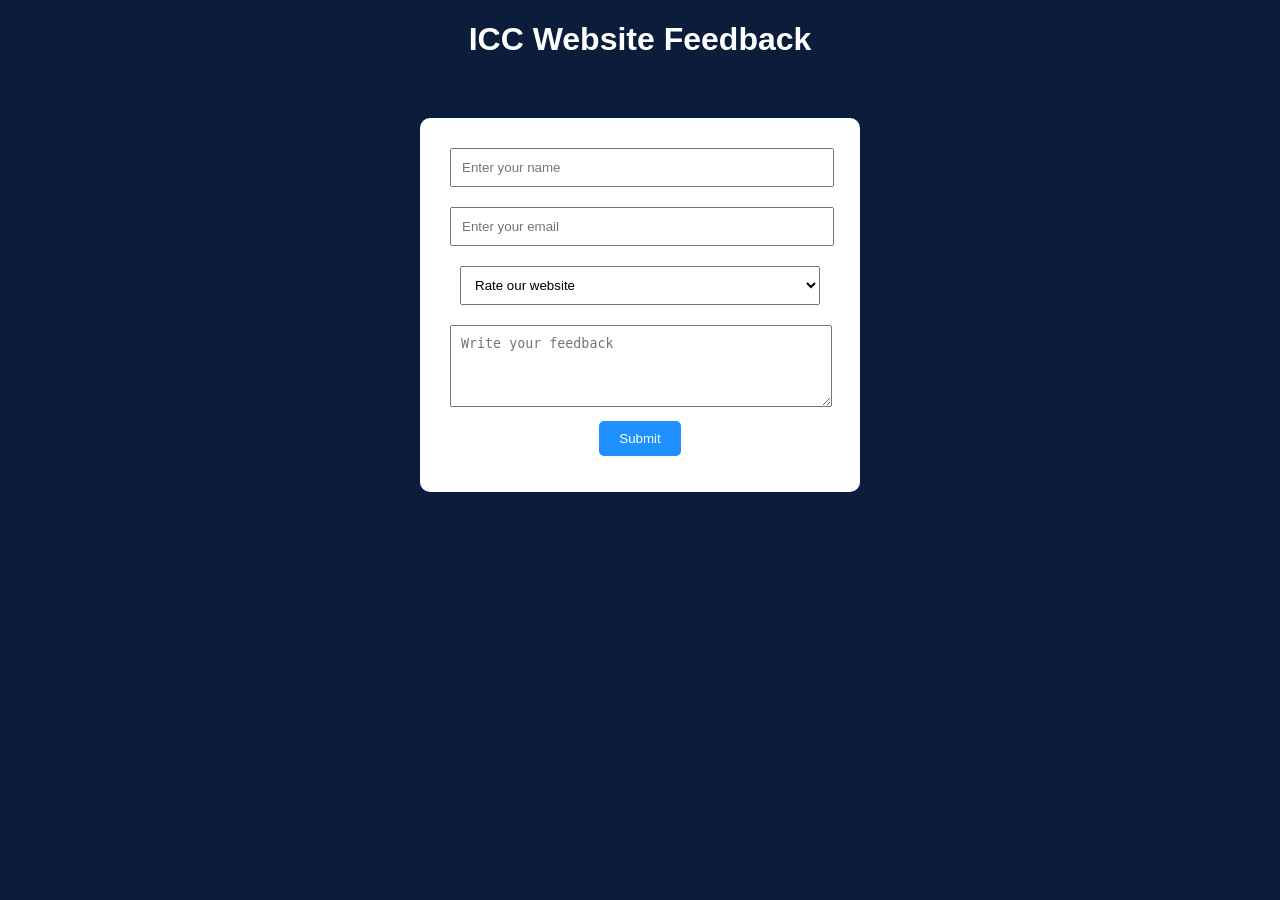
<file: feedback.html>
<!DOCTYPE html>
<html>
<head>
<title>Feedback Form</title>

<style>
body{
font-family: Arial;
background:#0b1d3a;
color:white;
text-align:center;
}

.form-box{
width:400px;
margin:auto;
margin-top:60px;
background:white;
color:black;
padding:20px;
border-radius:10px;
}

input, textarea, select{
width:90%;
padding:10px;
margin:10px;
}

button{
padding:10px 20px;
background:#1e90ff;
color:white;
border:none;
cursor:pointer;
border-radius:5px;
}
</style>

</head>

<body>

<h1>ICC Website Feedback</h1>

<div class="form-box">

<input type="text" id="name" placeholder="Enter your name"><br>

<input type="email" id="email" placeholder="Enter your email"><br>

<select id="rating">
<option value="">Rate our website</option>
<option>Excellent</option>
<option>Good</option>
<option>Average</option>
<option>Poor</option>
</select><br>

<textarea id="feedback" rows="4" placeholder="Write your feedback"></textarea><br>

<button onclick="submitFeedback()">Submit</button>

<p id="message"></p>

</div>

<script src="feedback.js"></script>


</body>

</html>
</file>
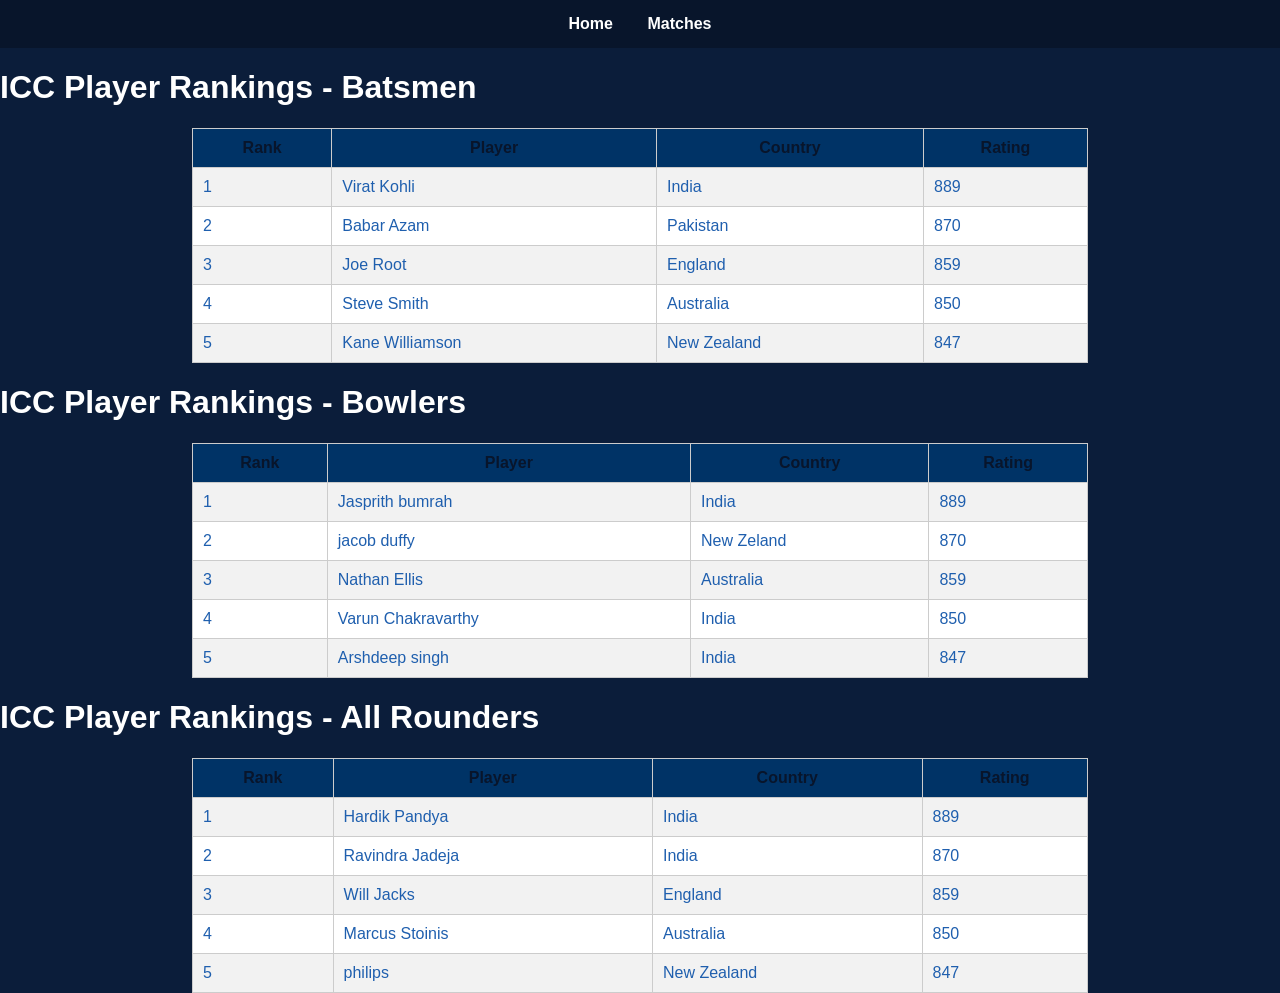
<file: rankings.html>
<!DOCTYPE html>
<html>
<head>
<title>ICC Player Rankings</title>
<link rel="stylesheet" href="rankings.css">
</head>

<body>
   <nav class="navbar">
  <a href="index.html">Home</a>
  <a href="matches.html">Matches</a>
</nav>


<h1>ICC Player Rankings - Batsmen</h1>

<table>
<tr>
<th>Rank</th>
<th>Player</th>
<th>Country</th>
<th>Rating</th>
</tr>

<tr>
<td>1</td>
<td>Virat Kohli</td>
<td>India</td>
<td>889</td>
</tr>

<tr>
<td>2</td>
<td>Babar Azam</td>
<td>Pakistan</td>
<td>870</td>
</tr>

<tr>
<td>3</td>
<td>Joe Root</td>
<td>England</td>
<td>859</td>
</tr>

<tr>
<td>4</td>
<td>Steve Smith</td>
<td>Australia</td>
<td>850</td>
</tr>

<tr>
<td>5</td>
<td>Kane Williamson</td>
<td>New Zealand</td>
<td>847</td>
</tr>

</table>


<h1>ICC Player Rankings - Bowlers</h1>

<table>
<tr>
<th>Rank</th>
<th>Player</th>
<th>Country</th>
<th>Rating</th>
</tr>

<tr>
<td>1</td>
<td>Jasprith bumrah</td>
<td>India</td>
<td>889</td>
</tr>

<tr>
<td>2</td>
<td>jacob duffy</td>
<td>New Zeland</td>
<td>870</td>
</tr>

<tr>
<td>3</td>
<td>Nathan Ellis</td>
<td>Australia</td>
<td>859</td>
</tr>

<tr>
<td>4</td>
<td>Varun Chakravarthy</td>
<td>India</td>
<td>850</td>
</tr>

<tr>
<td>5</td>
<td>Arshdeep singh</td>
<td>India</td>
<td>847</td>
</tr>

</table>
<h1>ICC Player Rankings - All Rounders</h1>

<table>
<tr>
<th>Rank</th>
<th>Player</th>
<th>Country</th>
<th>Rating</th>
</tr>

<tr>
<td>1</td>
<td>Hardik Pandya</td>
<td>India</td>
<td>889</td>
</tr>

<tr>
<td>2</td>
<td>Ravindra Jadeja</td>
<td>India</td>
<td>870</td>
</tr>

<tr>
<td>3</td>
<td>Will Jacks</td>
<td>England</td>
<td>859</td>
</tr>

<tr>
<td>4</td>
<td>Marcus Stoinis</td>
<td>Australia</td>
<td>850</td>
</tr>

<tr>
<td>5</td>
<td>philips</td>
<td>New Zealand</td>
<td>847</td>
</tr>

</table>

</body>

</html>
</file>
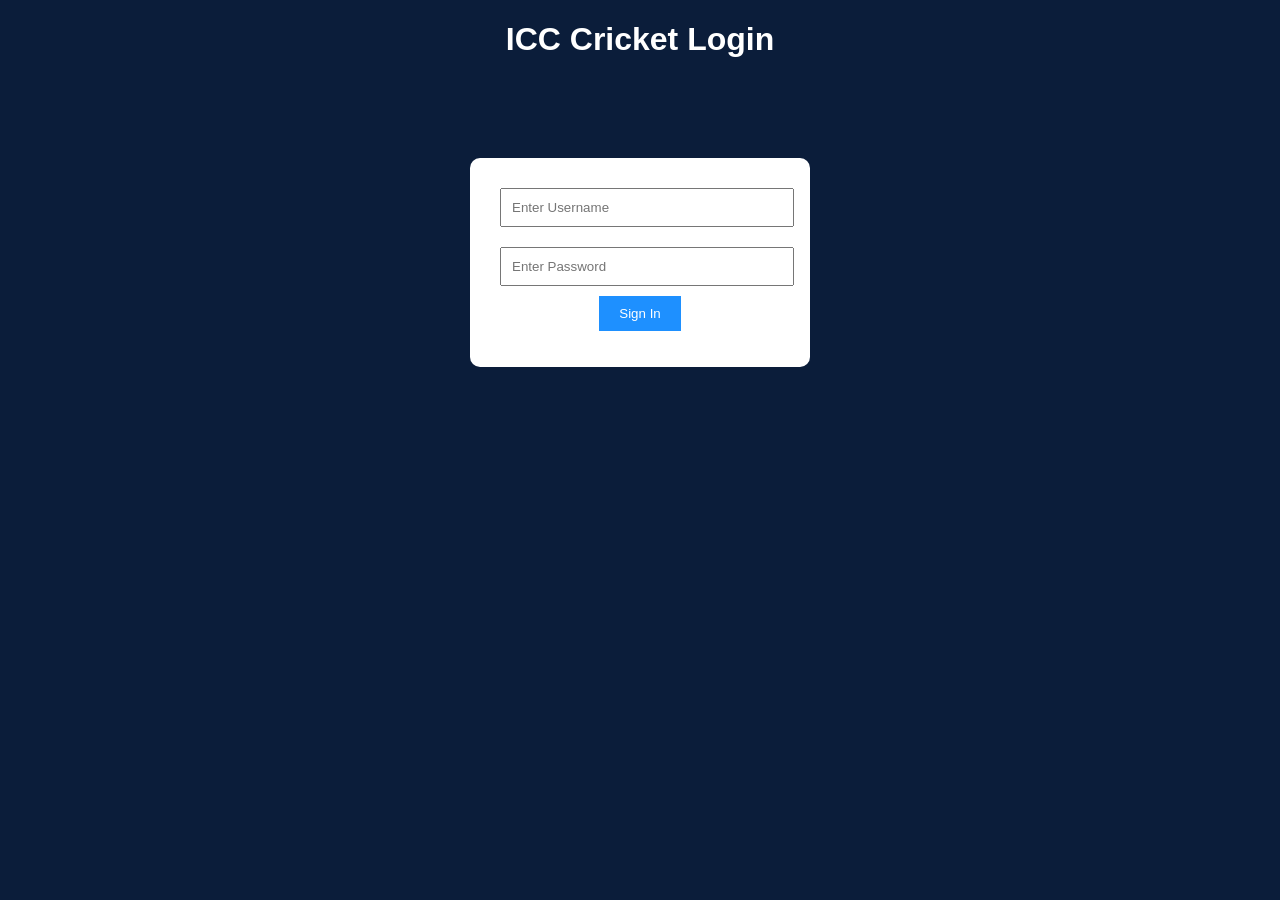
<file: sign.html>
<!DOCTYPE html>
<html>
<head>
<title>ICC Login</title>

<style>
body{
font-family: Arial;
background:#0b1d3a;
color:white;
text-align:center;
}

.login-box{
width:300px;
margin:auto;
margin-top:100px;
padding:20px;
background:white;
color:black;
border-radius:10px;
}

input{
width:90%;
padding:10px;
margin:10px;
}

button{
padding:10px 20px;
background:#1e90ff;
color:white;
border:none;
cursor:pointer;
}
</style>

</head>

<body>

<h1>ICC Cricket Login</h1>

<div class="login-box">

<input type="text" id="username" placeholder="Enter Username"><br>

<input type="password" id="password" placeholder="Enter Password"><br>

<button onclick="login()">Sign In</button>

<p id="message"></p>

</div>

<script src="sign.js"></script>

</body>
</html>
</file>
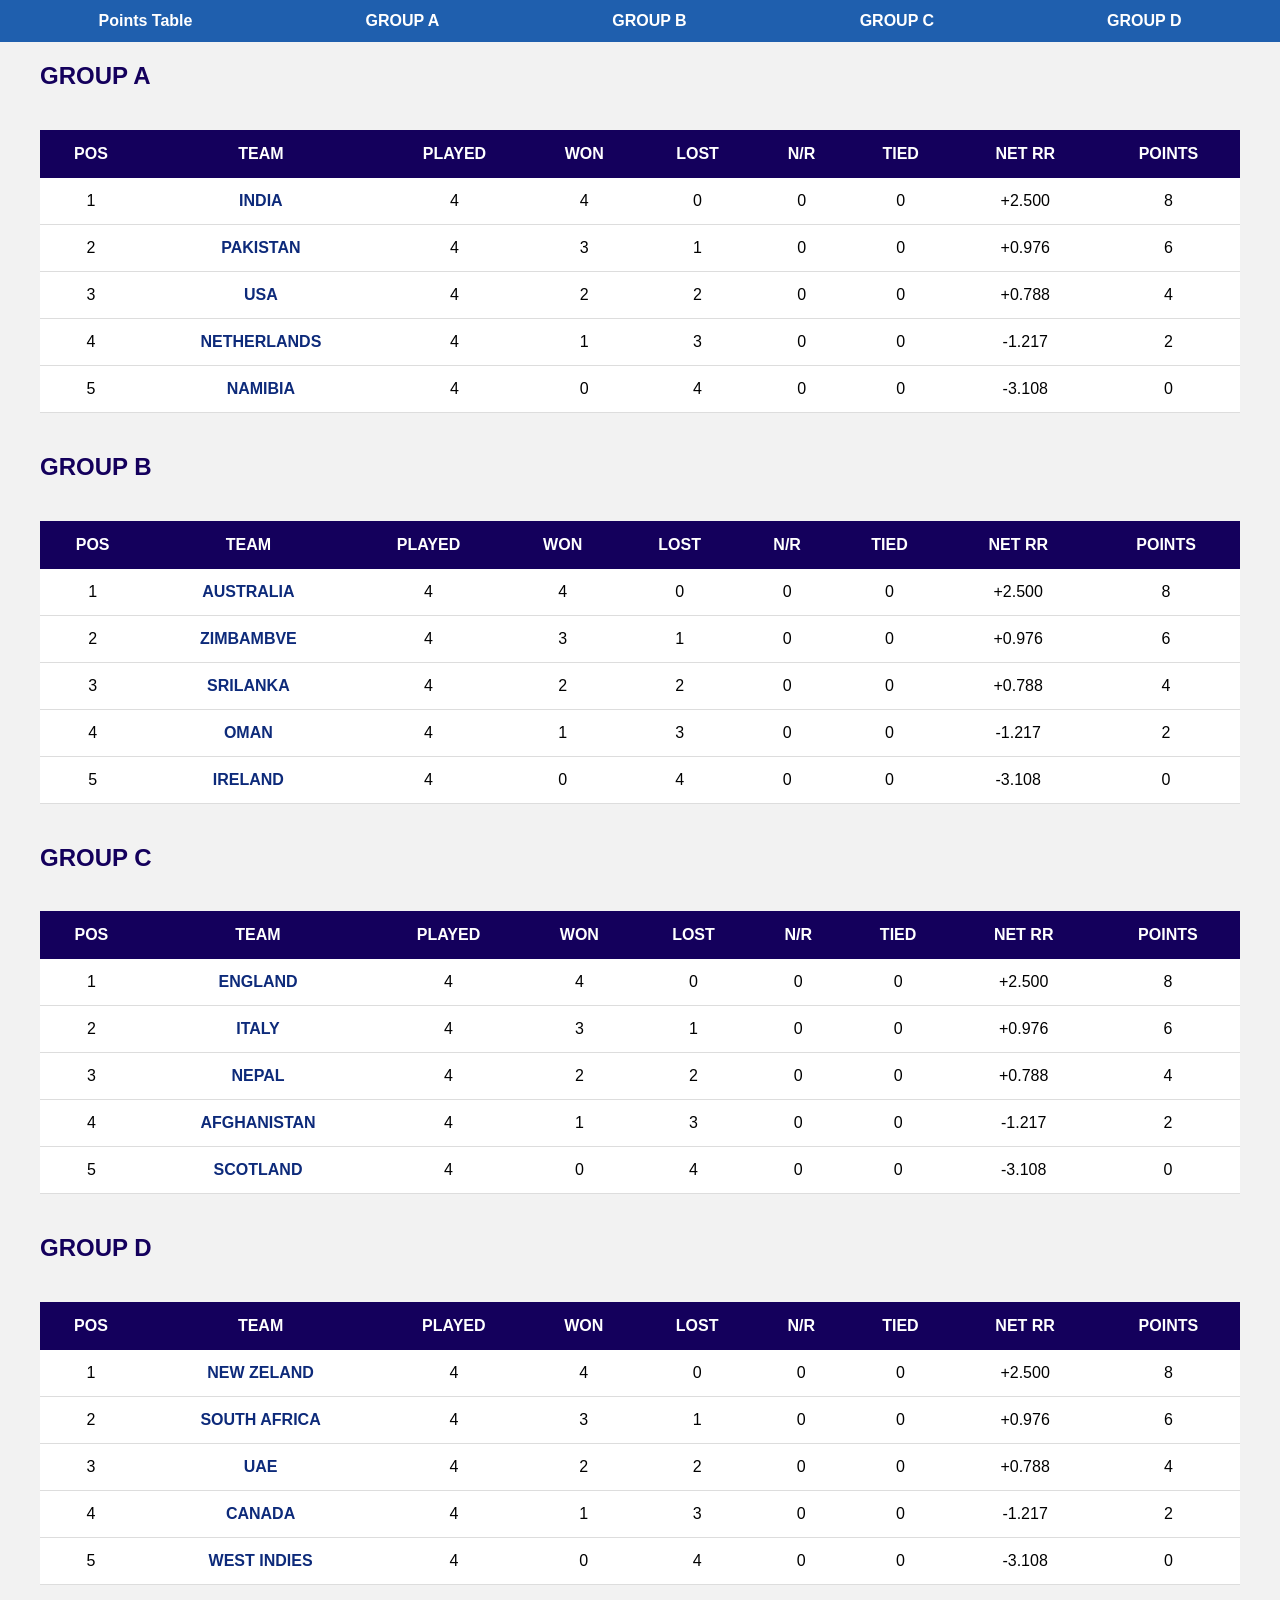
<file: tabel.html>
<!DOCTYPE html>
<html lang="en">
<head>
<meta charset="UTF-8">
<meta name="viewport" content="width=device-width, initial-scale=1.0">
<title>Cricket Points Table</title>

<link rel="stylesheet" href="tabelStyle.css">

</head>
<body>

<nav class="navbar">
    <a href="table.html">Points Table</a>
    <a href="#groupA">GROUP A</a>
    <a href="#groupB">GROUP B</a>
    <a href="#groupC">GROUP C</a>
    <a href="#groupD">GROUP D</a>
</nav>

<h2>GROUP A</h2>

<div class="table-container" id="groupA">
<table>

<thead>
<tr>
<th>POS</th>
<th>TEAM</th>
<th>PLAYED</th>
<th>WON</th>
<th>LOST</th>
<th>N/R</th>
<th>TIED</th>
<th>NET RR</th>
<th>POINTS</th>
</tr>
</thead>

<tbody>

<tr>
<td>1</td>
<td class="team">INDIA</td>
<td>4</td>
<td>4</td>
<td>0</td>
<td>0</td>
<td>0</td>
<td>+2.500</td>
<td>8</td>
</tr>

<tr>
<td>2</td>
<td class="team">PAKISTAN</td>
<td>4</td>
<td>3</td>
<td>1</td>
<td>0</td>
<td>0</td>
<td>+0.976</td>
<td>6</td>
</tr>

<tr>
<td>3</td>
<td class="team">USA</td>
<td>4</td>
<td>2</td>
<td>2</td>
<td>0</td>
<td>0</td>
<td>+0.788</td>
<td>4</td>
</tr>

<tr>
<td>4</td>
<td class="team">NETHERLANDS</td>
<td>4</td>
<td>1</td>
<td>3</td>
<td>0</td>
<td>0</td>
<td>-1.217</td>
<td>2</td>
</tr>

<tr>
<td>5</td>
<td class="team">NAMIBIA</td>
<td>4</td>
<td>0</td>
<td>4</td>
<td>0</td>
<td>0</td>
<td>-3.108</td>
<td>0</td>
</tr>

</tbody>
</table>
</div>
<h2>GROUP B</h2>

<div class="table-container" id="groupB">
<table>

<thead>
<tr>
<th>POS</th>
<th>TEAM</th>
<th>PLAYED</th>
<th>WON</th>
<th>LOST</th>
<th>N/R</th>
<th>TIED</th>
<th>NET RR</th>
<th>POINTS</th>
</tr>
</thead>

<tbody>

<tr>
<td>1</td>
<td class="team">AUSTRALIA</td>
<td>4</td>
<td>4</td>
<td>0</td>
<td>0</td>
<td>0</td>
<td>+2.500</td>
<td>8</td>
</tr>

<tr>
<td>2</td>
<td class="team">ZIMBAMBVE</td>
<td>4</td>
<td>3</td>
<td>1</td>
<td>0</td>
<td>0</td>
<td>+0.976</td>
<td>6</td>
</tr>

<tr>
<td>3</td>
<td class="team">SRILANKA</td>
<td>4</td>
<td>2</td>
<td>2</td>
<td>0</td>
<td>0</td>
<td>+0.788</td>
<td>4</td>
</tr>

<tr>
<td>4</td>
<td class="team">OMAN</td>
<td>4</td>
<td>1</td>
<td>3</td>
<td>0</td>
<td>0</td>
<td>-1.217</td>
<td>2</td>
</tr>

<tr>
<td>5</td>
<td class="team">IRELAND</td>
<td>4</td>
<td>0</td>
<td>4</td>
<td>0</td>
<td>0</td>
<td>-3.108</td>
<td>0</td>
</tr>

</tbody>
</table>
</div>

<h2>GROUP C</h2>

<div class="table-container" id="groupC">
<table>

<thead>
<tr>
<th>POS</th>
<th>TEAM</th>
<th>PLAYED</th>
<th>WON</th>
<th>LOST</th>
<th>N/R</th>
<th>TIED</th>
<th>NET RR</th>
<th>POINTS</th>
</tr>
</thead>

<tbody>

<tr>
<td>1</td>
<td class="team">ENGLAND</td>
<td>4</td>
<td>4</td>
<td>0</td>
<td>0</td>
<td>0</td>
<td>+2.500</td>
<td>8</td>
</tr>

<tr>
<td>2</td>
<td class="team">ITALY</td>
<td>4</td>
<td>3</td>
<td>1</td>
<td>0</td>
<td>0</td>
<td>+0.976</td>
<td>6</td>
</tr>

<tr>
<td>3</td>
<td class="team">NEPAL</td>
<td>4</td>
<td>2</td>
<td>2</td>
<td>0</td>
<td>0</td>
<td>+0.788</td>
<td>4</td>
</tr>

<tr>
<td>4</td>
<td class="team">AFGHANISTAN</td>
<td>4</td>
<td>1</td>
<td>3</td>
<td>0</td>
<td>0</td>
<td>-1.217</td>
<td>2</td>
</tr>

<tr>
<td>5</td>
<td class="team">SCOTLAND</td>
<td>4</td>
<td>0</td>
<td>4</td>
<td>0</td>
<td>0</td>
<td>-3.108</td>
<td>0</td>
</tr>

</tbody>
</table>
</div>

<h2>GROUP D</h2>

<div class="table-container" id="groupD">
<table>

<thead>
<tr>
<th>POS</th>
<th>TEAM</th>
<th>PLAYED</th>
<th>WON</th>
<th>LOST</th>
<th>N/R</th>
<th>TIED</th>
<th>NET RR</th>
<th>POINTS</th>
</tr>
</thead>

<tbody>

<tr>
<td>1</td>
<td class="team">NEW ZELAND</td>
<td>4</td>
<td>4</td>
<td>0</td>
<td>0</td>
<td>0</td>
<td>+2.500</td>
<td>8</td>
</tr>

<tr>
<td>2</td>
<td class="team">SOUTH AFRICA</td>
<td>4</td>
<td>3</td>
<td>1</td>
<td>0</td>
<td>0</td>
<td>+0.976</td>
<td>6</td>
</tr>

<tr>
<td>3</td>
<td class="team">UAE</td>
<td>4</td>
<td>2</td>
<td>2</td>
<td>0</td>
<td>0</td>
<td>+0.788</td>
<td>4</td>
</tr>

<tr>
<td>4</td>
<td class="team">CANADA</td>
<td>4</td>
<td>1</td>
<td>3</td>
<td>0</td>
<td>0</td>
<td>-1.217</td>
<td>2</td>
</tr>

<tr>
<td>5</td>
<td class="team">WEST INDIES</td>
<td>4</td>
<td>0</td>
<td>4</td>
<td>0</td>
<td>0</td>
<td>-3.108</td>
<td>0</td>
</tr>

</tbody>
</table>
</div>

</body>
</html>
</file>
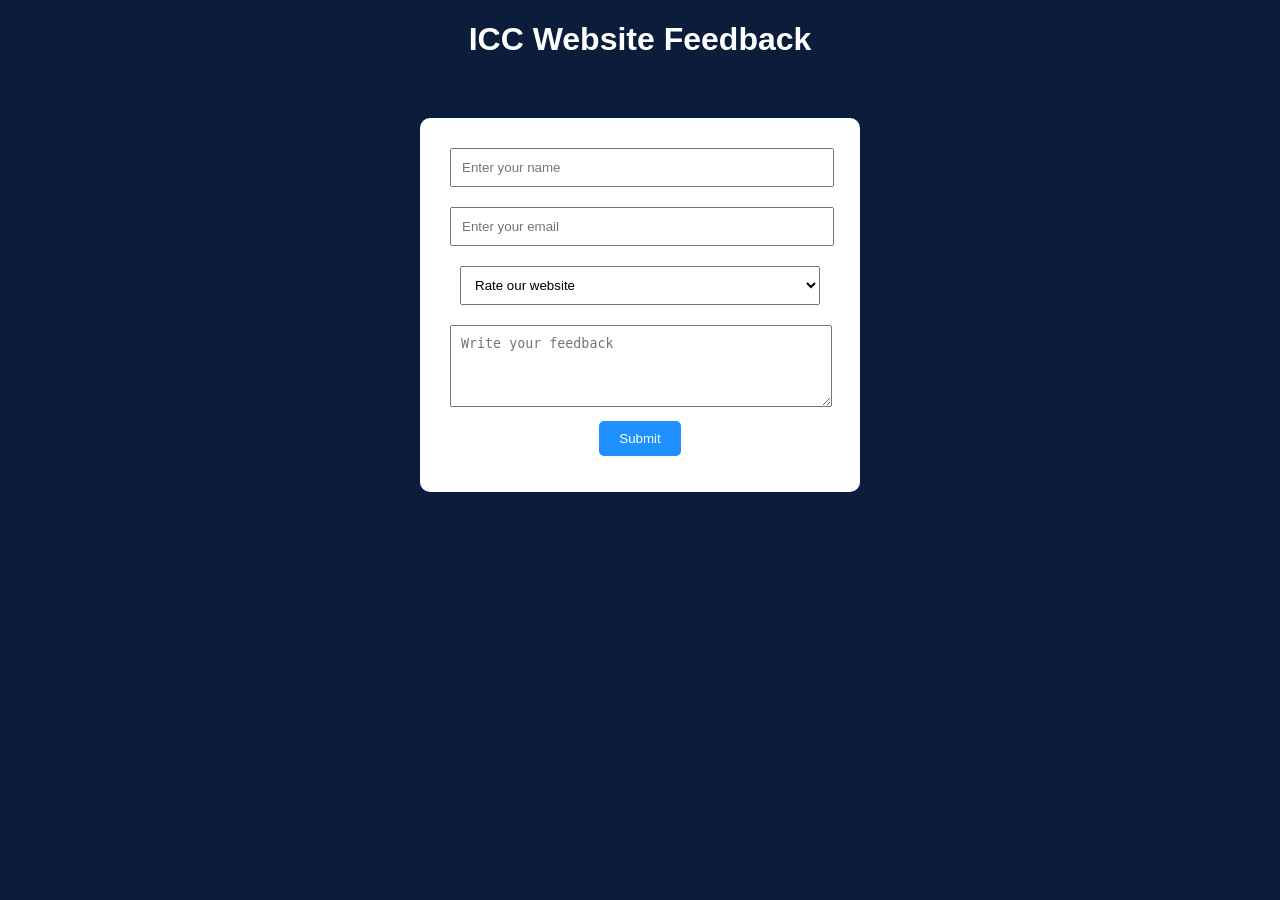
<file: jaiBabuu/public/abhilash/feedback.html>
<!DOCTYPE html>
<html>
<head>
<title>Feedback Form</title>

<style>
body{
font-family: Arial;
background:#0b1d3a;
color:white;
text-align:center;
}

.form-box{
width:400px;
margin:auto;
margin-top:60px;
background:white;
color:black;
padding:20px;
border-radius:10px;
}

input, textarea, select{
width:90%;
padding:10px;
margin:10px;
}

button{
padding:10px 20px;
background:#1e90ff;
color:white;
border:none;
cursor:pointer;
border-radius:5px;
}
</style>

</head>

<body>

<h1>ICC Website Feedback</h1>

<div class="form-box">

<input type="text" id="name" placeholder="Enter your name"><br>

<input type="email" id="email" placeholder="Enter your email"><br>

<select id="rating">
<option value="">Rate our website</option>
<option>Excellent</option>
<option>Good</option>
<option>Average</option>
<option>Poor</option>
</select><br>

<textarea id="feedback" rows="4" placeholder="Write your feedback"></textarea><br>

<button onclick="submitFeedback()">Submit</button>

<p id="message"></p>

</div>

<script src="feedback.js"></script>

</body>
</html>
</file>
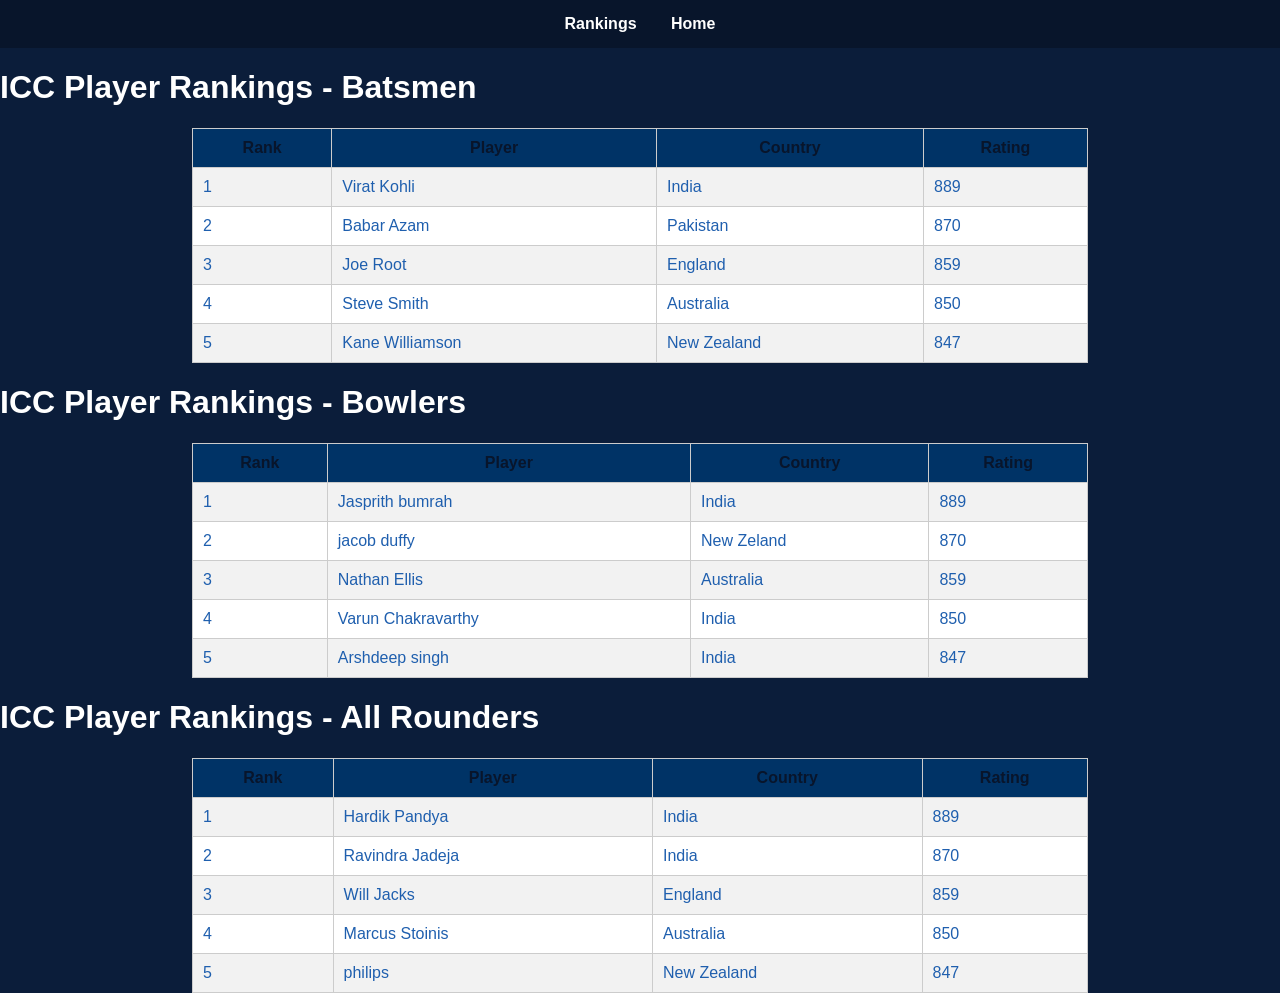
<file: jaiBabuu/public/abhilash/rankings.html>
<!DOCTYPE html>
<html>
<head>
<title>ICC Player Rankings</title>
<link rel="stylesheet" href="rankings.css">
</head>

<body>
    <nav class="navbar">
        <a href="rankings.html">Rankings</a>
        <a href="project2.html">Home</a>
    </nav>


<h1>ICC Player Rankings - Batsmen</h1>

<table>
<tr>
<th>Rank</th>
<th>Player</th>
<th>Country</th>
<th>Rating</th>
</tr>

<tr>
<td>1</td>
<td>Virat Kohli</td>
<td>India</td>
<td>889</td>
</tr>

<tr>
<td>2</td>
<td>Babar Azam</td>
<td>Pakistan</td>
<td>870</td>
</tr>

<tr>
<td>3</td>
<td>Joe Root</td>
<td>England</td>
<td>859</td>
</tr>

<tr>
<td>4</td>
<td>Steve Smith</td>
<td>Australia</td>
<td>850</td>
</tr>

<tr>
<td>5</td>
<td>Kane Williamson</td>
<td>New Zealand</td>
<td>847</td>
</tr>

</table>


<h1>ICC Player Rankings - Bowlers</h1>

<table>
<tr>
<th>Rank</th>
<th>Player</th>
<th>Country</th>
<th>Rating</th>
</tr>

<tr>
<td>1</td>
<td>Jasprith bumrah</td>
<td>India</td>
<td>889</td>
</tr>

<tr>
<td>2</td>
<td>jacob duffy</td>
<td>New Zeland</td>
<td>870</td>
</tr>

<tr>
<td>3</td>
<td>Nathan Ellis</td>
<td>Australia</td>
<td>859</td>
</tr>

<tr>
<td>4</td>
<td>Varun Chakravarthy</td>
<td>India</td>
<td>850</td>
</tr>

<tr>
<td>5</td>
<td>Arshdeep singh</td>
<td>India</td>
<td>847</td>
</tr>

</table>
<h1>ICC Player Rankings - All Rounders</h1>

<table>
<tr>
<th>Rank</th>
<th>Player</th>
<th>Country</th>
<th>Rating</th>
</tr>

<tr>
<td>1</td>
<td>Hardik Pandya</td>
<td>India</td>
<td>889</td>
</tr>

<tr>
<td>2</td>
<td>Ravindra Jadeja</td>
<td>India</td>
<td>870</td>
</tr>

<tr>
<td>3</td>
<td>Will Jacks</td>
<td>England</td>
<td>859</td>
</tr>

<tr>
<td>4</td>
<td>Marcus Stoinis</td>
<td>Australia</td>
<td>850</td>
</tr>

<tr>
<td>5</td>
<td>philips</td>
<td>New Zealand</td>
<td>847</td>
</tr>

</table>

</body>
</html>
</file>
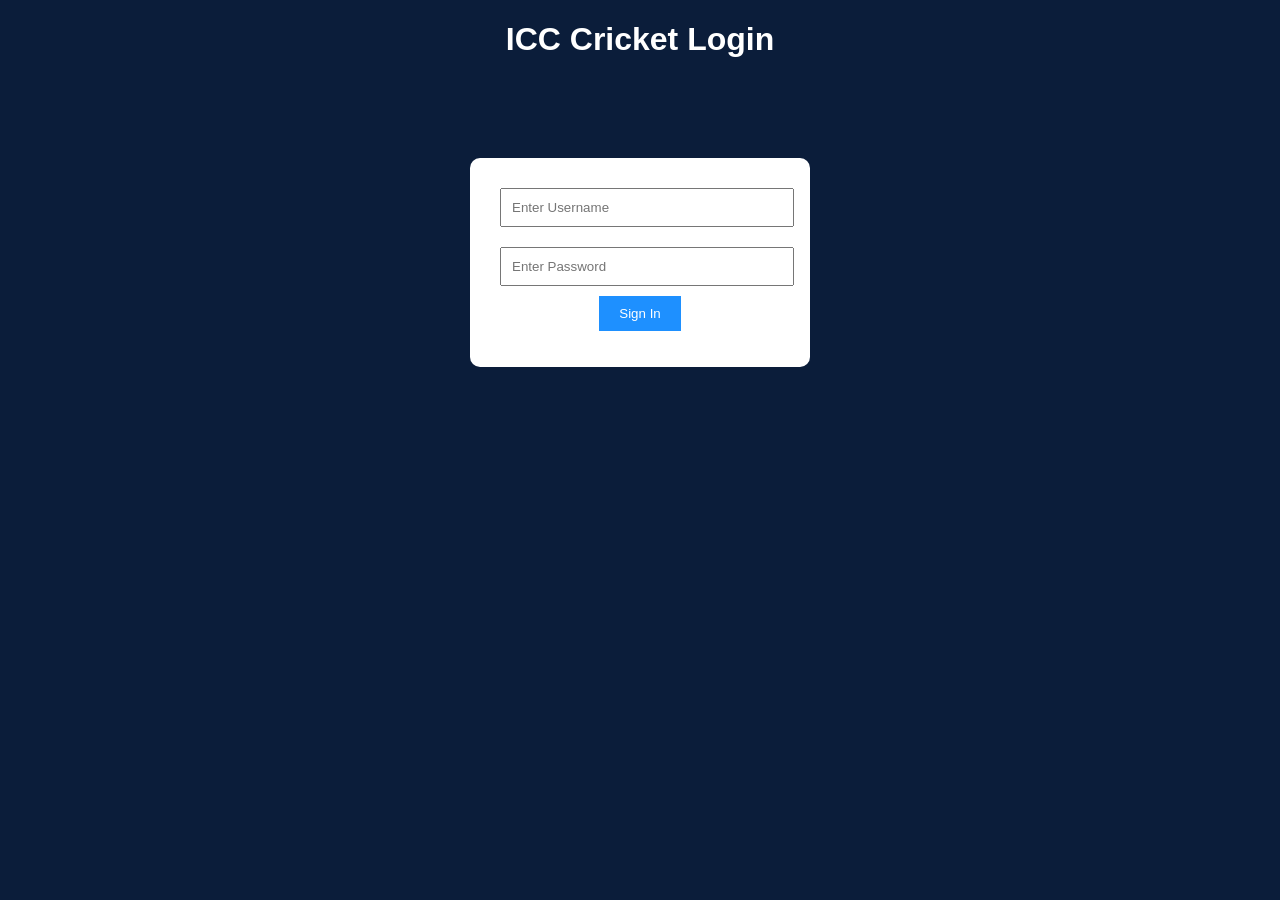
<file: jaiBabuu/public/abhilash/sign.html>
<!DOCTYPE html>
<html>
<head>
<title>ICC Login</title>

<style>
body{
font-family: Arial;
background:#0b1d3a;
color:white;
text-align:center;
}

.login-box{
width:300px;
margin:auto;
margin-top:100px;
padding:20px;
background:white;
color:black;
border-radius:10px;
}

input{
width:90%;
padding:10px;
margin:10px;
}

button{
padding:10px 20px;
background:#1e90ff;
color:white;
border:none;
cursor:pointer;
}
</style>

</head>

<body>

<h1>ICC Cricket Login</h1>

<div class="login-box">

<input type="text" id="username" placeholder="Enter Username"><br>

<input type="password" id="password" placeholder="Enter Password"><br>

<button onclick="login()">Sign In</button>

<p id="message"></p>

</div>

<script src="sign.js"></script>

</body>
</html>
</file>
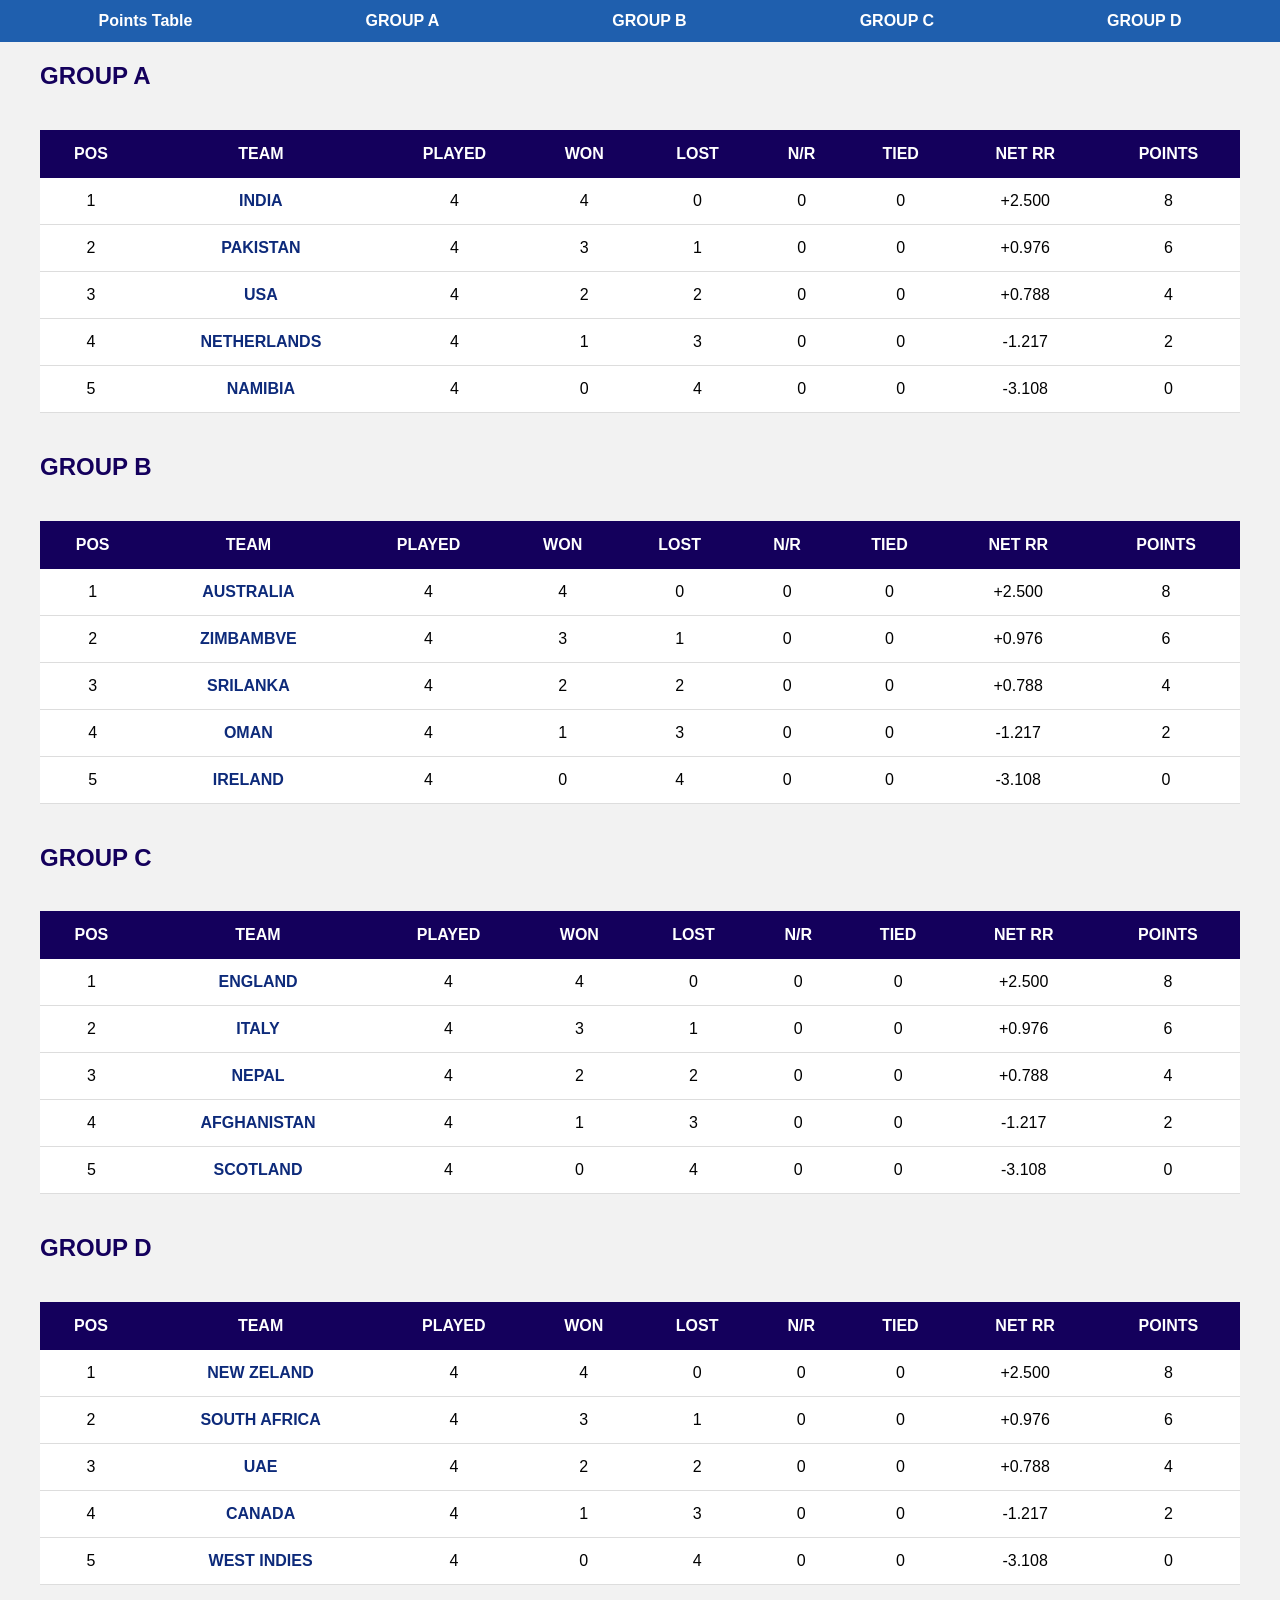
<file: jaiBabuu/public/abhilash/tabel.html>
<!DOCTYPE html>
<html lang="en">
<head>
<meta charset="UTF-8">
<meta name="viewport" content="width=device-width, initial-scale=1.0">
<title>Cricket Points Table</title>

<link rel="stylesheet" href="tabelStyle.css">

</head>
<body>

<nav class="navbar">
    <a href="table.html">Points Table</a>
    <a href="#groupA">GROUP A</a>
    <a href="#groupB">GROUP B</a>
    <a href="#groupC">GROUP C</a>
    <a href="#groupD">GROUP D</a>
</nav>

<h2>GROUP A</h2>

<div class="table-container" id="groupA">
<table>

<thead>
<tr>
<th>POS</th>
<th>TEAM</th>
<th>PLAYED</th>
<th>WON</th>
<th>LOST</th>
<th>N/R</th>
<th>TIED</th>
<th>NET RR</th>
<th>POINTS</th>
</tr>
</thead>

<tbody>

<tr>
<td>1</td>
<td class="team">INDIA</td>
<td>4</td>
<td>4</td>
<td>0</td>
<td>0</td>
<td>0</td>
<td>+2.500</td>
<td>8</td>
</tr>

<tr>
<td>2</td>
<td class="team">PAKISTAN</td>
<td>4</td>
<td>3</td>
<td>1</td>
<td>0</td>
<td>0</td>
<td>+0.976</td>
<td>6</td>
</tr>

<tr>
<td>3</td>
<td class="team">USA</td>
<td>4</td>
<td>2</td>
<td>2</td>
<td>0</td>
<td>0</td>
<td>+0.788</td>
<td>4</td>
</tr>

<tr>
<td>4</td>
<td class="team">NETHERLANDS</td>
<td>4</td>
<td>1</td>
<td>3</td>
<td>0</td>
<td>0</td>
<td>-1.217</td>
<td>2</td>
</tr>

<tr>
<td>5</td>
<td class="team">NAMIBIA</td>
<td>4</td>
<td>0</td>
<td>4</td>
<td>0</td>
<td>0</td>
<td>-3.108</td>
<td>0</td>
</tr>

</tbody>
</table>
</div>
<h2>GROUP B</h2>

<div class="table-container" id="groupB">
<table>

<thead>
<tr>
<th>POS</th>
<th>TEAM</th>
<th>PLAYED</th>
<th>WON</th>
<th>LOST</th>
<th>N/R</th>
<th>TIED</th>
<th>NET RR</th>
<th>POINTS</th>
</tr>
</thead>

<tbody>

<tr>
<td>1</td>
<td class="team">AUSTRALIA</td>
<td>4</td>
<td>4</td>
<td>0</td>
<td>0</td>
<td>0</td>
<td>+2.500</td>
<td>8</td>
</tr>

<tr>
<td>2</td>
<td class="team">ZIMBAMBVE</td>
<td>4</td>
<td>3</td>
<td>1</td>
<td>0</td>
<td>0</td>
<td>+0.976</td>
<td>6</td>
</tr>

<tr>
<td>3</td>
<td class="team">SRILANKA</td>
<td>4</td>
<td>2</td>
<td>2</td>
<td>0</td>
<td>0</td>
<td>+0.788</td>
<td>4</td>
</tr>

<tr>
<td>4</td>
<td class="team">OMAN</td>
<td>4</td>
<td>1</td>
<td>3</td>
<td>0</td>
<td>0</td>
<td>-1.217</td>
<td>2</td>
</tr>

<tr>
<td>5</td>
<td class="team">IRELAND</td>
<td>4</td>
<td>0</td>
<td>4</td>
<td>0</td>
<td>0</td>
<td>-3.108</td>
<td>0</td>
</tr>

</tbody>
</table>
</div>

<h2>GROUP C</h2>

<div class="table-container" id="groupC">
<table>

<thead>
<tr>
<th>POS</th>
<th>TEAM</th>
<th>PLAYED</th>
<th>WON</th>
<th>LOST</th>
<th>N/R</th>
<th>TIED</th>
<th>NET RR</th>
<th>POINTS</th>
</tr>
</thead>

<tbody>

<tr>
<td>1</td>
<td class="team">ENGLAND</td>
<td>4</td>
<td>4</td>
<td>0</td>
<td>0</td>
<td>0</td>
<td>+2.500</td>
<td>8</td>
</tr>

<tr>
<td>2</td>
<td class="team">ITALY</td>
<td>4</td>
<td>3</td>
<td>1</td>
<td>0</td>
<td>0</td>
<td>+0.976</td>
<td>6</td>
</tr>

<tr>
<td>3</td>
<td class="team">NEPAL</td>
<td>4</td>
<td>2</td>
<td>2</td>
<td>0</td>
<td>0</td>
<td>+0.788</td>
<td>4</td>
</tr>

<tr>
<td>4</td>
<td class="team">AFGHANISTAN</td>
<td>4</td>
<td>1</td>
<td>3</td>
<td>0</td>
<td>0</td>
<td>-1.217</td>
<td>2</td>
</tr>

<tr>
<td>5</td>
<td class="team">SCOTLAND</td>
<td>4</td>
<td>0</td>
<td>4</td>
<td>0</td>
<td>0</td>
<td>-3.108</td>
<td>0</td>
</tr>

</tbody>
</table>
</div>

<h2>GROUP D</h2>

<div class="table-container" id="groupD">
<table>

<thead>
<tr>
<th>POS</th>
<th>TEAM</th>
<th>PLAYED</th>
<th>WON</th>
<th>LOST</th>
<th>N/R</th>
<th>TIED</th>
<th>NET RR</th>
<th>POINTS</th>
</tr>
</thead>

<tbody>

<tr>
<td>1</td>
<td class="team">NEW ZELAND</td>
<td>4</td>
<td>4</td>
<td>0</td>
<td>0</td>
<td>0</td>
<td>+2.500</td>
<td>8</td>
</tr>

<tr>
<td>2</td>
<td class="team">SOUTH AFRICA</td>
<td>4</td>
<td>3</td>
<td>1</td>
<td>0</td>
<td>0</td>
<td>+0.976</td>
<td>6</td>
</tr>

<tr>
<td>3</td>
<td class="team">UAE</td>
<td>4</td>
<td>2</td>
<td>2</td>
<td>0</td>
<td>0</td>
<td>+0.788</td>
<td>4</td>
</tr>

<tr>
<td>4</td>
<td class="team">CANADA</td>
<td>4</td>
<td>1</td>
<td>3</td>
<td>0</td>
<td>0</td>
<td>-1.217</td>
<td>2</td>
</tr>

<tr>
<td>5</td>
<td class="team">WEST INDIES</td>
<td>4</td>
<td>0</td>
<td>4</td>
<td>0</td>
<td>0</td>
<td>-3.108</td>
<td>0</td>
</tr>

</tbody>
</table>
</div>

</body>
</html>
</file>
<file: rankings.css>
body{
font-family:Arial;
margin:0;
background:#0b1d3a;
color:white;
}

h1{
color:white;
}

table{
margin:auto;
width:70%;
border-collapse:collapse;
background:white;
}

th, td{
padding:10px;
border:1px solid #ccc;
}

th{
background:#003366;
color:#08152b;
}

tr:nth-child(even){
background:#f2f2f2;
}

tr:hover{
background: whitesmoke;
}
body{
font-family:Arial;
margin:0;
background:#0b1d3a;
color:#1f5fae;
}

/* Navbar */

.navbar{
background:#08152b;
padding:15px;
text-align:center;
}

.navbar a{
color:white;
margin:0 15px;
text-decoration:none;
font-weight:bold;
}

@media screen and (max-width: 768px){

    h1{
        font-size: 20px;
    }

    table{
        width: 95%;
        font-size: 14px;
    }

    th, td{
        padding: 6px;
    }

    .navbar{
        display: flex;
        flex-direction: column;
    }

    .navbar a{
        padding: 8px;
        font-size: 16px;
    }

}

@media (max-width: 768px) {
  body {
    font-size: 14px;
    padding: 0 10px;
  }
  .navbar {
    flex-direction: column;
    align-items: center;
    gap: 8px;
  }
  .navbar a {
    display: inline-block;
    padding: 8px 12px;
    font-size: 14px;
  }
  table {
    width: 100%;
    font-size: 14px;
    display: block;
    overflow-x: auto;
  }
  th,
  td {
    padding: 8px 6px;
  }
}

@media (max-width: 480px) {
  h1 {
    font-size: 22px;
  }
  table {
    font-size: 13px;
  }
  th,
  td {
    padding: 6px 4px;
  }
}
</file>
<file: tabelStyle.css>
:root{
    --primary:#14005c;
    --accent:#ff9800;
    --bg:#f2f2f2;
    --text:#111;
}

body{
    margin:0;
    font-family:Arial, Helvetica, sans-serif;
    background:var(--bg);
}


.navbar{
    background:#1f5fae;
    padding:12px;
    display:flex;
    justify-content:space-around;
    align-items:center;
    position: sticky;
    top: 0;
    
     
}

.navbar a{
    color:white;
    text-decoration:none;
    font-weight:bold;
    transition:0.3s;
}

.navbar a:hover{
    color:var(--accent);
}

/* HEADINGS */
h2{
    margin-left:40px;
    color:var(--primary);
}

/* TABLE */
.table-container{
    padding:20px 40px;
}

table{
    width:100%;
    border-collapse:collapse;
    background:white;
}

th{
    background:var(--primary);
    color:white;
    padding:15px;
    text-align:center;
}

td{
    padding:14px;
    text-align:center;
    border-bottom:1px solid #ddd;
}

tr:hover{
    background:#f9f9f9;
}

.team{
    font-weight:bold;
    color:#0d2a7a;
}

/* RESPONSIVE */
@media(max-width:768px){

table thead{
    display:none;
}

table, tbody, tr, td{
    display:block;
    width:100%;
}

tr{
    margin-bottom:15px;
    background:white;
    padding:10px;
}

td{
    text-align:right;
    position:relative;
    padding-left:50%;
}

td::before{
    position:absolute;
    left:10px;
    top:12px;
    font-weight:bold;
}

.team{
    text-align:right;
}

}
</file>
<file: jaiBabuu/public/abhilash/rankings.css>
body{
font-family:Arial;
margin:0;
background:#0b1d3a;
color:white;
}

h1{
color:white;
}

table{
margin:auto;
width:70%;
border-collapse:collapse;
background:white;
}

th, td{
padding:10px;
border:1px solid #ccc;
}

th{
background:#003366;
color:#08152b;
}

tr:nth-child(even){
background:#f2f2f2;
}

tr:hover{
background: whitesmoke;
}
body{
font-family:Arial;
margin:0;
background:#0b1d3a;
color:#1f5fae;
}

/* Navbar */

.navbar{
background:#08152b;
padding:15px;
text-align:center;
}

.navbar a{
color:white;
margin:0 15px;
text-decoration:none;
font-weight:bold;
}
</file>
<file: jaiBabuu/public/abhilash/tabelStyle.css>
:root{
    --primary:#14005c;
    --accent:#ff9800;
    --bg:#f2f2f2;
    --text:#111;
}

body{
    margin:0;
    font-family:Arial, Helvetica, sans-serif;
    background:var(--bg);
}


.navbar{
    background:#1f5fae;
    padding:12px;
    display:flex;
    justify-content:space-around;
    align-items:center;
    position: sticky;
    top: 0;
    
     
}

.navbar a{
    color:white;
    text-decoration:none;
    font-weight:bold;
    transition:0.3s;
}

.navbar a:hover{
    color:var(--accent);
}

/* HEADINGS */
h2{
    margin-left:40px;
    color:var(--primary);
}

/* TABLE */
.table-container{
    padding:20px 40px;
}

table{
    width:100%;
    border-collapse:collapse;
    background:white;
}

th{
    background:var(--primary);
    color:white;
    padding:15px;
    text-align:center;
}

td{
    padding:14px;
    text-align:center;
    border-bottom:1px solid #ddd;
}

tr:hover{
    background:#f9f9f9;
}

.team{
    font-weight:bold;
    color:#0d2a7a;
}

/* RESPONSIVE */
@media(max-width:768px){

table thead{
    display:none;
}

table, tbody, tr, td{
    display:block;
    width:100%;
}

tr{
    margin-bottom:15px;
    background:white;
    padding:10px;
}

td{
    text-align:right;
    position:relative;
    padding-left:50%;
}

td::before{
    position:absolute;
    left:10px;
    top:12px;
    font-weight:bold;
}

.team{
    text-align:right;
}

}
</file>
